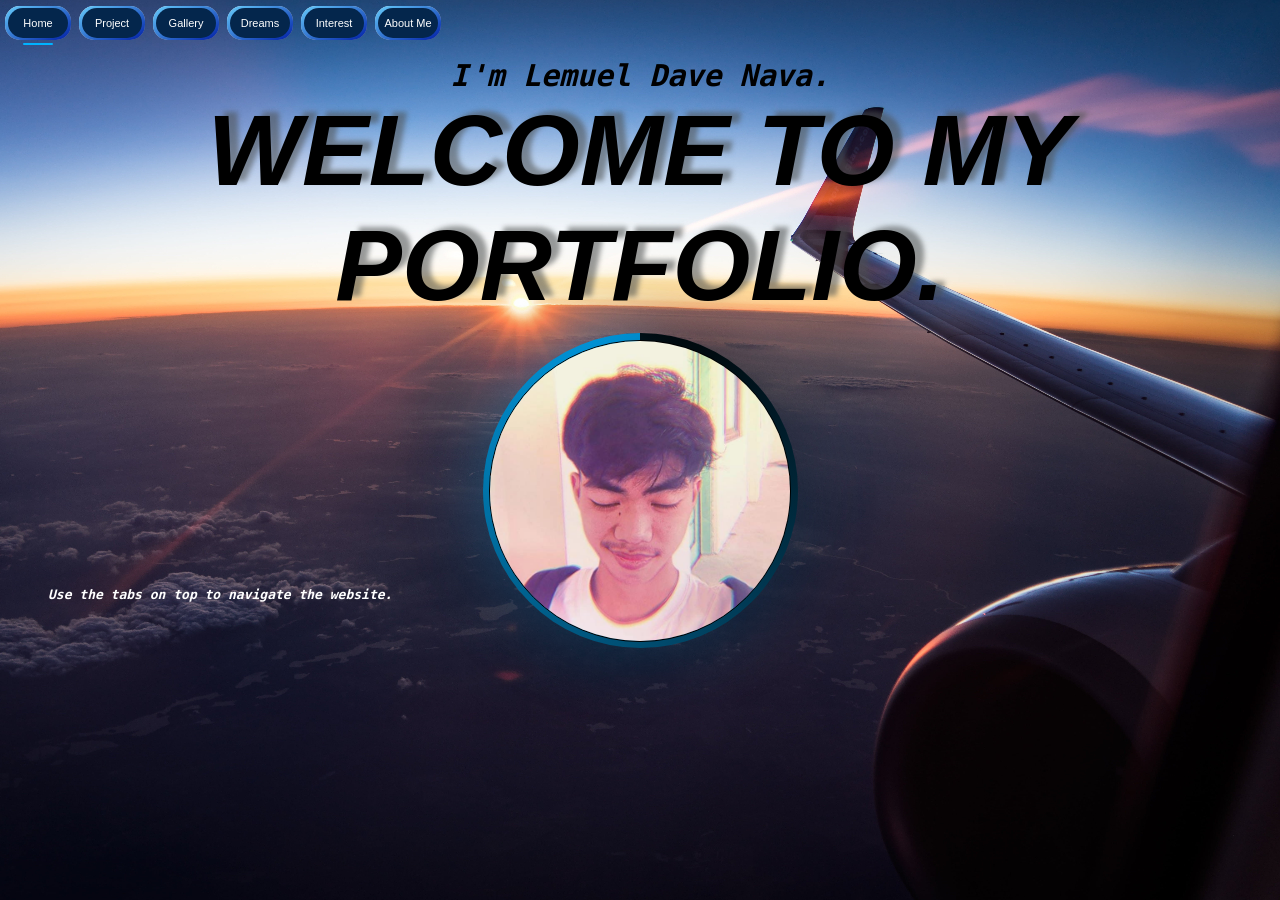
<file: index.html>
<!DOCTYPE html>
<html lang="en">
<head>
    <meta charset="UTF-8">
    <meta name="viewport" content="width=device-width, initial-scale=1.0">
    <title>lemsnv</title>
    <link rel="stylesheet" href="style.css"> 

</head>
<body> <div class="x">

   
    <button class="head" onclick = "pindot()"> <a href=""> Home </a> </button> 
    
    <script> 
    function pindot() {
        alert("You're at the Home Page.")
    }
    </script> 

    <button class="head"> <a href="TABS/Project.html"> Project  </a></button>
    <button class="head"> <a href="TABS/Gallery.html"> Gallery  </a></button>
    <button class="head"> <a href="TABS/Dreams.html"> Dreams   </a></button>
    <button class="head"> <a href="TABS/Interest.html"> Interest </a></button>
    <button class="head"> <a href="TABS/About Me.html"> About Me </a></button>
   
   
   

    <br>  

    
        
    
    <h1 class="Name"> I'm Lemuel Dave Nava.  </h1> 

    <h1 class="Name2"> WELCOME TO MY PORTFOLIO.</h1>

    
<div class="container">
 
  <div class="imgs"> <img src="images/profile.jpg" class="img"> </div> 




</div>

<br> <br> <br> <br> <br> <br> <br> <br> <br> <br> 
<h4> <blockquote> Use the tabs on top to navigate the website. </blockquote> </h4>

</div> 


</body>
</html>
</file>
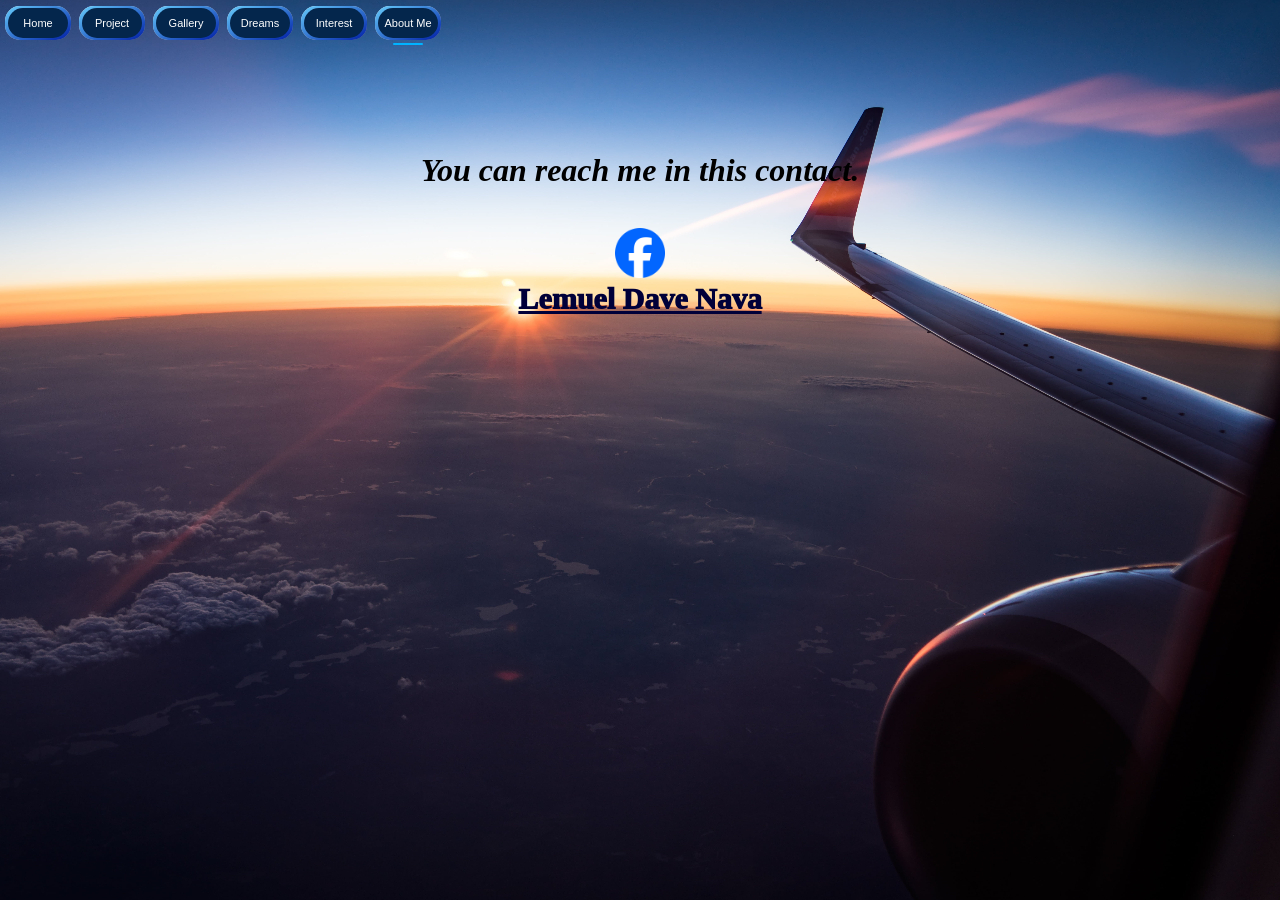
<file: TABS/About Me.html>
<!DOCTYPE html>
<html lang="en">
<head>
    <meta charset="UTF-8">
    <meta name="viewport" content="width=device-width, initial-scale=1.0">
    <title>About Me | lemsnv</title>
    <link rel="stylesheet" href="About Me.css"> 

</head>
<body> <div class="x">

   
    <button class="head"> <a href="../index.html"> Home </a> </button> 
    
    <script> 
    function pindot() {
        alert("You're at the About Me Page.")
    }
    </script> 

    <button class="head"> <a href="Project.html"> Project  </a></button>
    <button class="head"> <a href="Gallery.html"> Gallery  </a></button>
    <button class="head"> <a href="Dreams.html"> Dreams   </a></button>
    <button class="head"> <a href="Interest.html"> Interest </a></button>
    <button class="head" onclick = "pindot()"> <a href=""> About Me </a></button>
   


    <h1 class="Name"></h1> 
    <br><br><br><br>
    
    <center> 

    <h1 class="txt"> <i> You can reach me in this contact. </i></h1>

    <br> 
    <img src="../images/24.png" alt="picture"> <br>     
    
    <a href="https://www.facebook.com/lemueldave.nava" class="hatdog"> Lemuel Dave Nava</a>
    </center>



</div> 


</body>
</html>
</file>
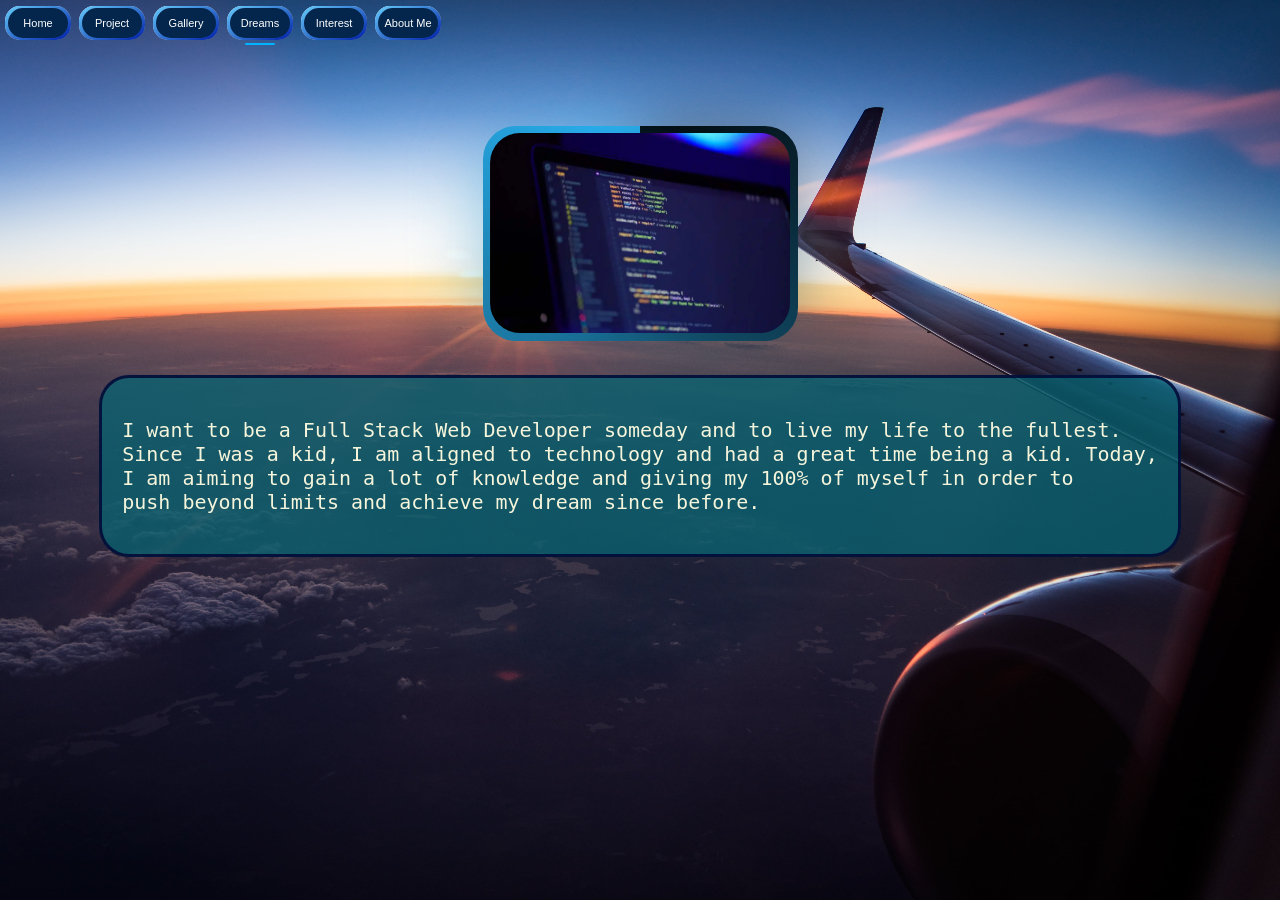
<file: TABS/Dreams.html>
<!DOCTYPE html>
<html lang="en">
<head>
    <meta charset="UTF-8">
    <meta name="viewport" content="width=device-width, initial-scale=1.0">
    <title>Dreams | lemsnv</title>
    <link rel="stylesheet" href="Dreams.css"> 

</head>
<body> <div class="x">

   
    <button class="head"> <a href="../index.html"> Home </a> </button> 
    
    <script> 
    function pindot() {
        alert("You're at the Dreams Page.")
    }
    </script> 

    <button class="head"> <a href="Project.html"> Project  </a></button>
    <button class="head"> <a href="Gallery.html"> Gallery  </a></button>
    <button class="head" onclick = "pindot()"> <a href=""> Dreams   </a></button>
    <button class="head"> <a href="Interest.html"> Interest </a></button>
    <button class="head"> <a href="About Me.html"> About Me </a></button>
   
    
<center>
    <h1 class="Name"></h1> 
    <br> <br> <br> <br>
    
<img src="../images/webdev.webp" class="pic4"> <br> <br> <br> <div class="imgs"></div>

<table> 
    <td class="dream">  <p> I want to be a Full Stack Web Developer someday and to live my life to the fullest. <br>
        Since I was a kid, I am aligned to technology and had a great time being a kid. Today, <br> I am aiming to gain a lot of knowledge and giving my 100% 
            of myself in order to <br> push beyond limits and achieve my dream since before. 
         </p> </td>
</table>



</center> 
</div> 


</body>
</html>
</file>
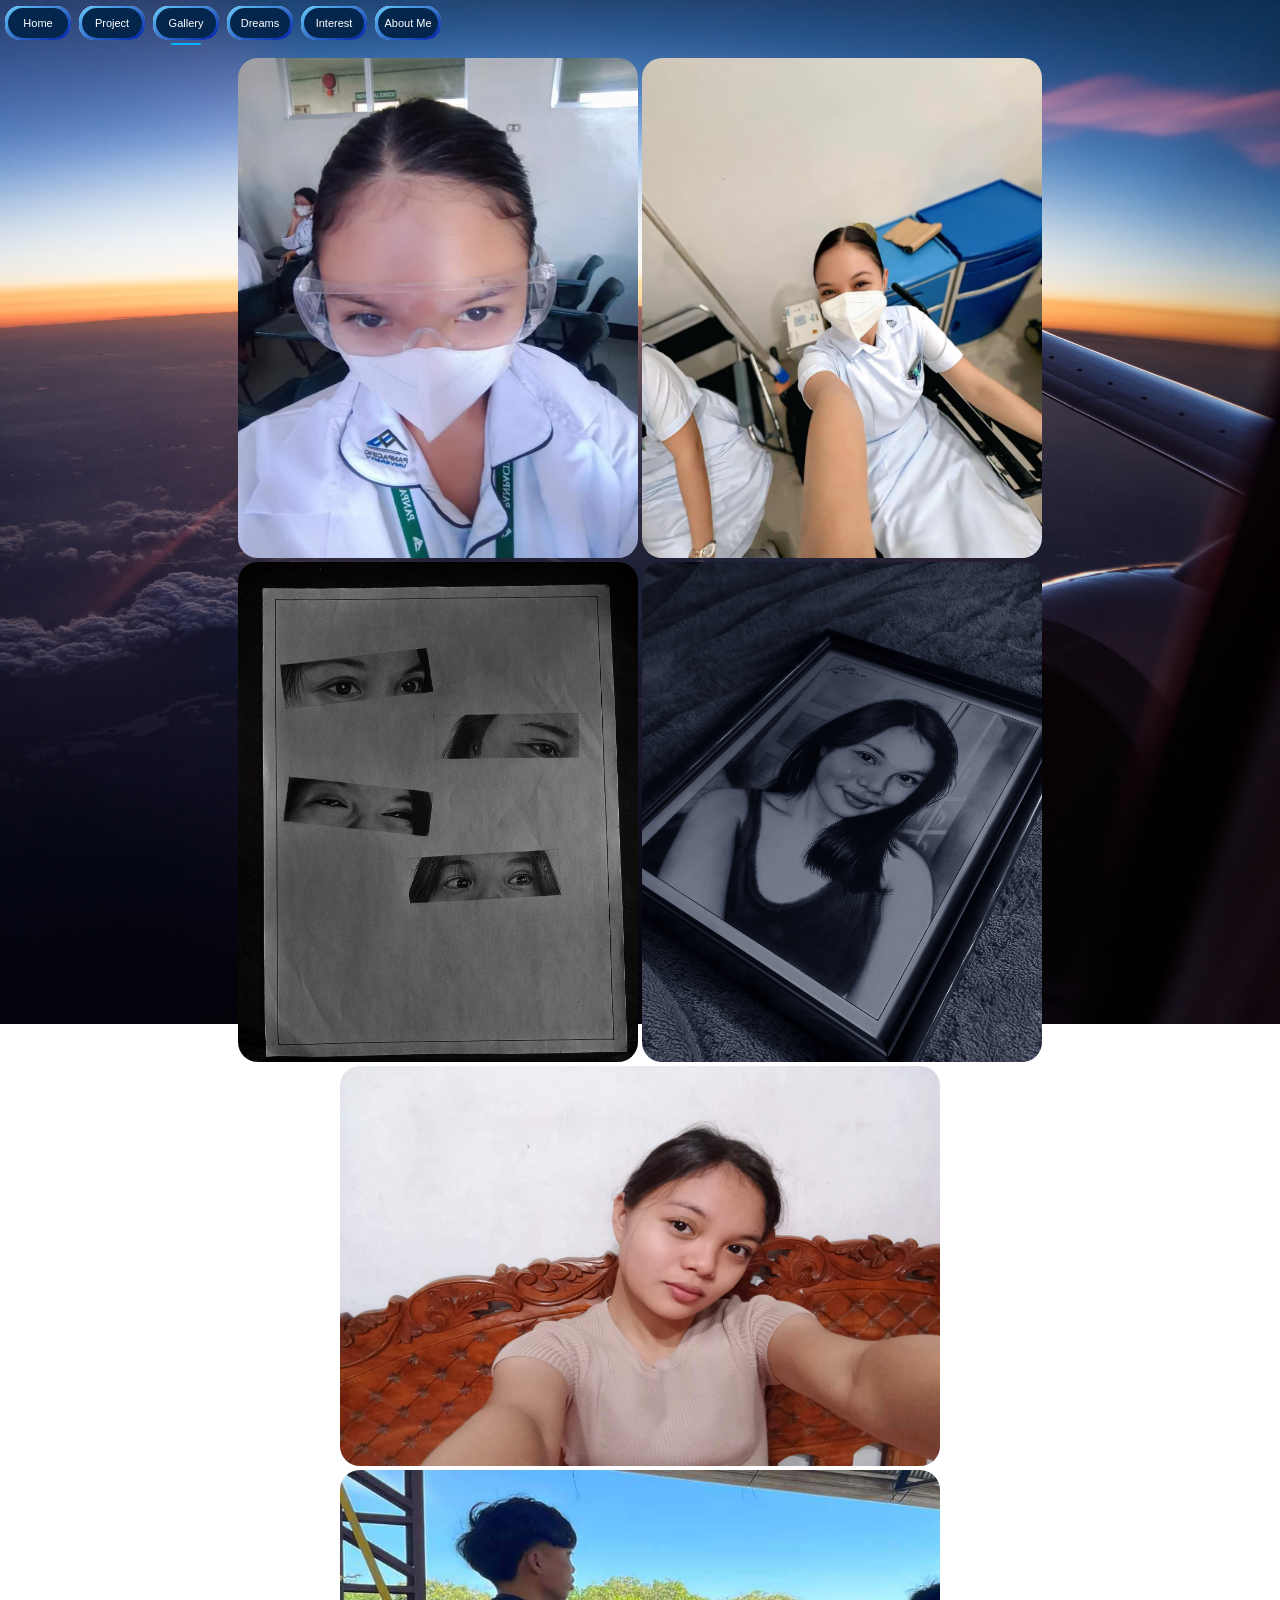
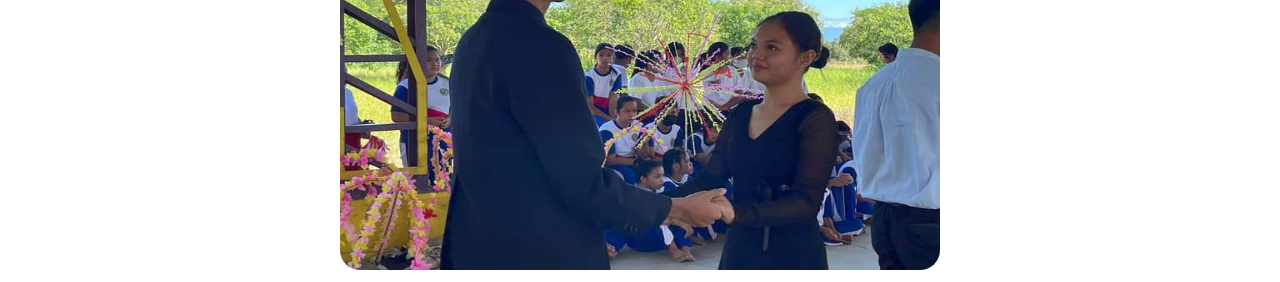
<file: TABS/Gallery.html>
<!DOCTYPE html>
<html lang="en">
<head>
    <meta charset="UTF-8">
    <meta name="viewport" content="width=device-width, initial-scale=1.0">
    <title>Gallery | lemsnv</title>
    <link rel="stylesheet" href="Gallery.css"> 

</head>
<body> <div class="x">

   
    <button class="head"> <a href="../index.html"> Home </a> </button> 
    
    <script> 
    function pindot() {
        alert("You're at the Gallery Page.")
    }
    </script> 

    <button class="head"> <a href="Project.html"> Project  </a></button>
    <button class="head" onclick = "pindot()"> <a href=""> Gallery  </a></button>
    <button class="head"> <a href="Dreams.html"> Dreams   </a></button>
    <button class="head"> <a href="Interest.html"> Interest </a></button>
    <button class="head"> <a href="About Me.html"> About Me </a></button>
   
    <br>

    <h1 class="Name"></h1> 
<center> 
    <img src="../images/gallery5.jpg" alt="Picture1" class="pic2"> 
    <img src="../images/gallery7.jpg" alt="Picture2" class="pic2"> <br>
    <img src="../images/gallery9.jpg" alt="Picture3" class="pic2"> 
    <img src="../images/1222222.jpg" alt="Picture4" class="pic2"> <br>
    <img src="../images/gallery10.jpg" alt="Picture5" class="pic3"> <br>
    <img src="../images/gallery13.jpg" alt="Picture5" class="pic3"> 
</center>





</div> 


</body>
</html>
</file>
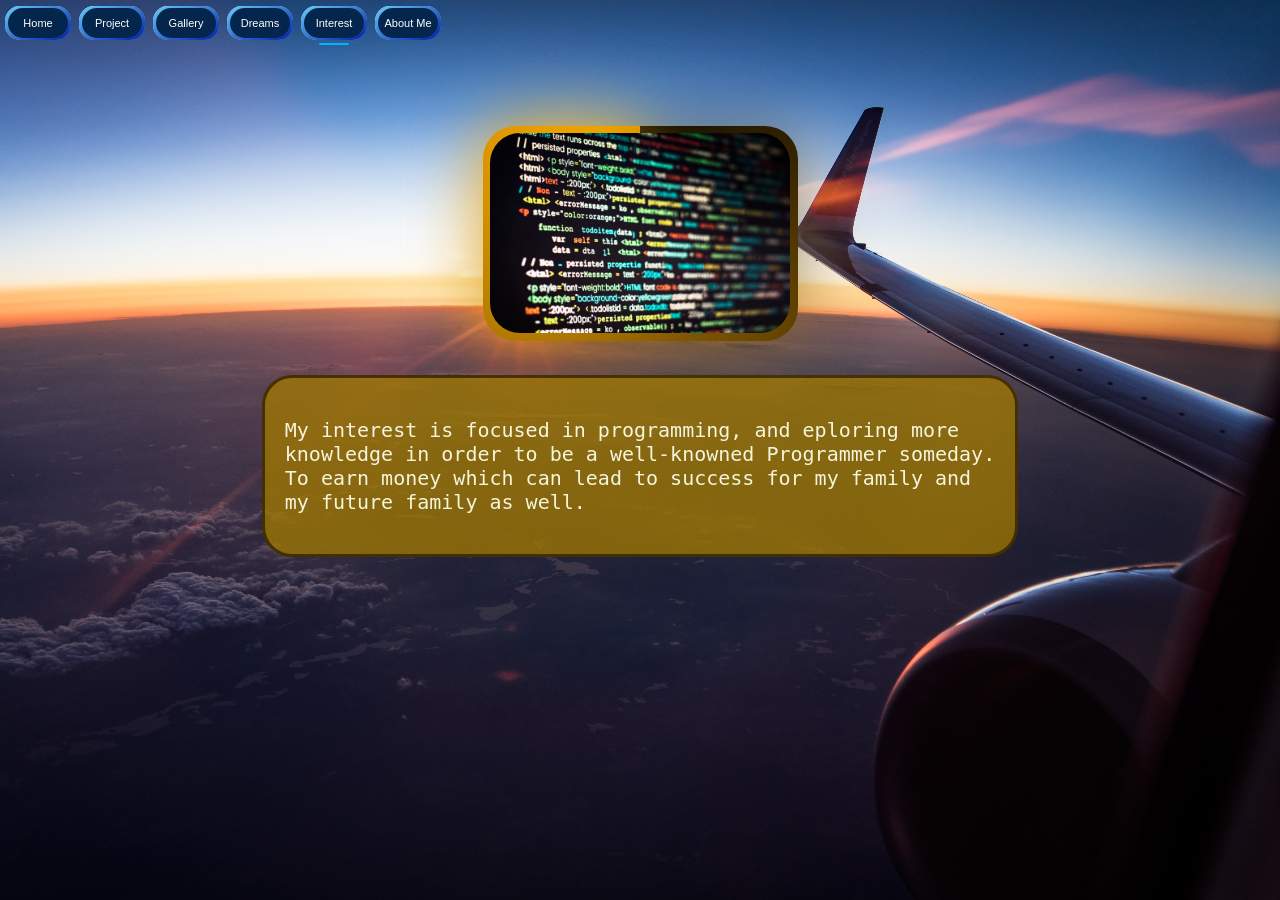
<file: TABS/Interest.html>
<!DOCTYPE html>
<html lang="en">
<head>
    <meta charset="UTF-8">
    <meta name="viewport" content="width=device-width, initial-scale=1.0">
    <title>Interest | lemsnv</title>
    <link rel="stylesheet" href="Interest.css"> 

</head>
<body> <div class="x">

   
    <button class="head"> <a href="../index.html"> Home </a> </button> 
    
    <script> 
    function pindot() {
        alert("You're at the Interest Page.")
    }
    </script> 

    <button class="head"> <a href="Project.html"> Project  </a></button>
    <button class="head"> <a href="Gallery.html"> Gallery  </a></button>
    <button class="head"> <a href="Dreams.html"> Dreams   </a></button>
    <button class="head" onclick = "pindot()"> <a href=""> Interest </a></button>
    <button class="head"> <a href="About Me.html"> About Me </a></button>
   
    <br>

    <h1 class="Name"></h1> 
    
    <br> <br> <br> <br>
    <center>
    
    <img src="../images/pic2.avif" class="pic4"> <br> <br> <br> <div class="imgs"></div>
    
    <table> 
        <td class="dream">  <p> My interest is focused in programming, and eploring more <br>
            knowledge in order to be a well-knowned Programmer someday. <br> 
            To earn money which can lead to success for my family and <br>  my future family as well.  </p> </td>
    </table>
    
    
    
    </center> 
    </div> 
    





</div> 


</body>
</html>
</file>
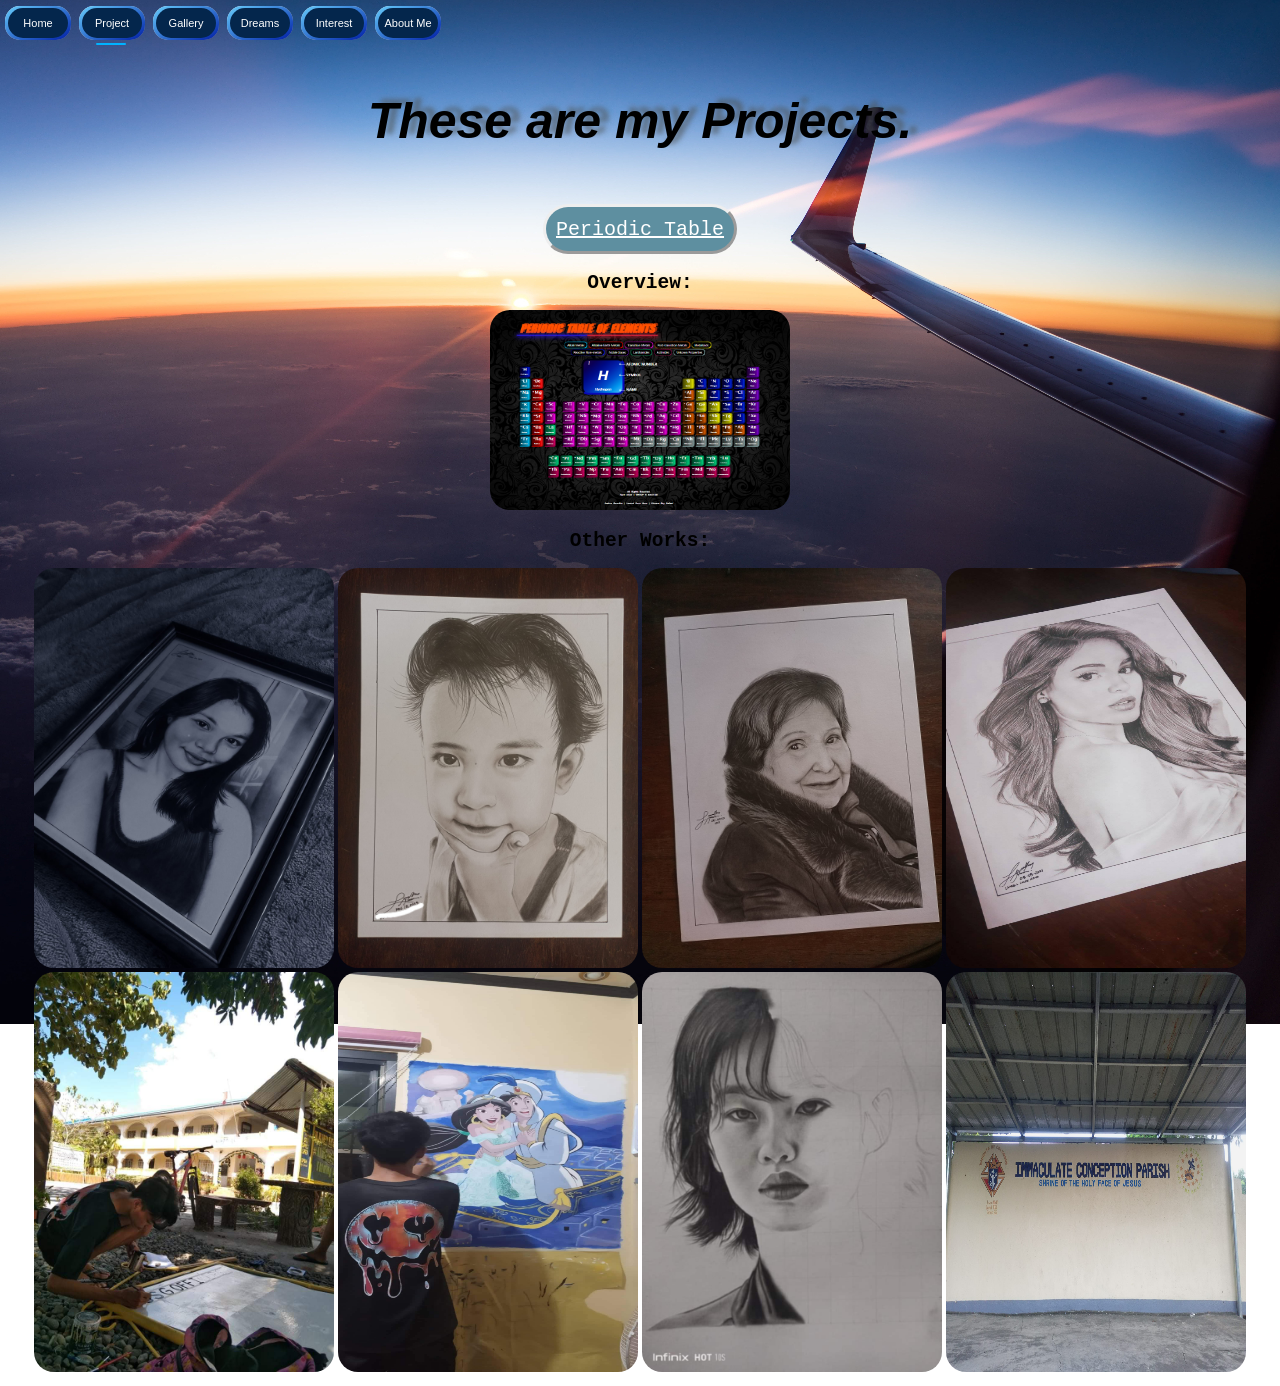
<file: TABS/Project.html>
<!DOCTYPE html>
<html lang="en">
<head>
    <meta charset="UTF-8">
    <meta name="viewport" content="width=device-width, initial-scale=1.0">
    <title>Project | lemsnv</title>
    <link rel="stylesheet" href="Project.css"> 

</head>
<body> <div class="x">

   
    <button class="head"> <a href="../index.html"> Home </a> </button> 
    
    <script> 
    function pindot() {
        alert("You're at the Project Page.")
    }
    </script> 

    <button class="head" onclick = "pindot()"> <a href=""> Project  </a></button>
    <button class="head"> <a href="Gallery.html"> Gallery  </a></button>
    <button class="head"> <a href="Dreams.html"> Dreams   </a></button>
    <button class="head"> <a href="Interest.html"> Interest </a></button>
    <button class="head"> <a href="About Me.html"> About Me </a></button>
   
    <br>

    <h1 class="Name"></h1> 
    
<br> <br> <br> 
    <h1 class="Name2"> These are my Projects.  </h1>
    <br> 
   <center> 
    
    <table>
    <td class="border">
    <a href="https://lemsnv.github.io/Lemuel-Dave-Nava/" target="_blank" class="link"> Periodic Table</a> 
    </td>       
    </table>

    <h2> Overview: </h2>

    <img src="../images/periodic.png" alt="Project" class="pic1">
   
    <h2> Other Works: </h2>
    
   

    <img src="../images/1222222.jpg" alt="Project" class="pic2"> 
    <img src="../images/4.jpg" alt="Project" class="pic2">
    <img src="../images/5.jpg" alt="Project" class="pic2">
    <img src="../images/8.jpg" alt="Project" class="pic2"> <br>

    <img src="../images/6.jpg" alt="Project" class="pic2"> 
    <img src="../images/7.jpg" alt="Project" class="pic2"> 
    <img src="../images/9.jfif" alt="Project" class="pic2"> 
    <img src="../images/2.jpg" alt="Project" class="pic2"> 



</center>



</div> 


</body>
</html>
</file>
<file: style.css>
body {
    background-image: url(images/bg_index.jpg);
    background-repeat: no-repeat;
    background-size: cover;
    background-attachment: fixed;
}

.x {
    margin: auto;
}

.container {
    margin-left: auto;
    margin-right: auto;
    position: absolute;
    left: 30%;
    right: 30%;
    margin-top: -50px;
}

.head {
    height: 30px;
    width: 60px;
    margin: 0px;
    border-radius: 15px;
    background-color: rgb(4, 38, 76);
    color: white;
    font-size: 11px;
    border: none;
    position: relative;
    justify-content: center;
    align-items: center;

    display: inline-flex;
    margin-right: 10px;
}
.head::after {
    content: '';
    background-image: linear-gradient(to bottom right, rgb(103, 205, 252), rgb(0, 30, 166));
    height: 111%;
    width: 110%;
    border-radius: 15px;
    z-index: -1;
    position: absolute;
}

.head::before {
    content: '';
    background-image: linear-gradient(to bottom right, white, gray);
    height: 111%;
    width: 110%;
    border-radius: 15px;
    z-index: -1;
    position: absolute;
}

.head:hover {
    z-index: 1;
    transition: 0.2s;
    transform: scale(1.125);

}


.Name {
    font-size: 30px;
    text-align: center;
    font-family: monospace;
    font-style: italic;
    color: rgb(0, 0, 0);
}

.Name2 {
    font-family: Arial, Helvetica, sans-serif;
    text-align: center;
    font-size: 100px;
    font-style: oblique;
    text-shadow: 9px -4px 5px #4d4f5090;
    margin-top: -20px;
}

a {
    text-decoration: none;
    color: white;
}























/* SPIN PROPERTY ----------------------------------------------------------------*/
@property --angle {
    syntax: "<angle>";
    initial-value: 0deg;
    inherits: false;
}
/* SPIN PROPERTY ----------------------------------------------------------------*/

.img {
 
    height: 300px;
    width: 300px;
    border: solid black 1px;
    border-radius: 100%;
  
 display: block;
  margin-left: auto;
  margin-right: auto; 
}

.imgs {
    margin: auto;
}

.imgs::after {

    content: '';
    inset: -5px;
    width: 315px;
    height: 315px;
    border-radius: 100%;
    position: absolute;

    background: conic-gradient(from var(--angle),  #00000073, #009ce46b);
    margin: auto;
    margin-top: -2px;
    
    z-index: -1;

    filter: blur(35px);
    opacity: 1;
    animation: spin 2s linear infinite;
    transition: all 1s linear infinite;
}
.imgs::before {
    content: "";
    inset: -5px;
    position: absolute;
    width: 315px;
    height: 315px;
    border-radius: 100%;
    background: conic-gradient(from var(--angle), #000000, #009ce4);
    margin: auto;
    margin-top:-2px;
    
    z-index: -1;

    animation: spin 2s linear infinite;
}

/*-------------------------- SPIN KEYFRAME ----------------------------------------------------------------*/

@keyframes spin {
    from {
        --angle: 0deg;
    }
    to {
        --angle: 360deg;
    }
}

/*-------------------------- SPIN KEYFRAME ----------------------------------------------------------------*/

.Name::after {
    content: "";
    background-color: rgb(0, 179, 255);
    border-radius: 10px;
    height: 2px;
    width: 30px;
    position: absolute;
    display: block;
    margin-top: -50px;
    margin-left: 14.5px;
}

h4 { 
    color: white;
    font-style: oblique;
    font-family: monospace;
}
</file>
<file: TABS/About Me.css>
body {
    background-image: url(../images/bg_index.jpg);
    background-repeat: no-repeat;
    background-size: cover;
    background-attachment: fixed;
}

.x {
    margin: auto;
}

.container {
    margin-left: auto;
    margin-right: auto;
    position: absolute;
    left: 30%;
    right: 30%;
    margin-top: -50px;
}

.head {
    height: 30px;
    width: 60px;
    margin: 0px;
    border-radius: 15px;
    background-color: rgb(4, 38, 76);
    color: white;
    font-size: 11px;
    border: none;
    position: relative;
    justify-content: center;
    align-items: center;

    display: inline-flex;
    margin-right: 10px;
}
.head::after {
    content: '';
    background-image: linear-gradient(to bottom right, rgb(103, 205, 252), rgb(0, 30, 166));
    height: 111%;
    width: 110%;
    border-radius: 15px;
    z-index: -1;
    position: absolute;
}

.head::before {
    content: '';
    background-image: linear-gradient(to bottom right, white, gray);
    height: 111%;
    width: 110%;
    border-radius: 15px;
    z-index: -1;
    position: absolute;
}

.head:hover {
    z-index: 1;
    transition: 0.2s;
    transform: scale(1.125);

}


.Name {
    font-size: 30px;
    text-align: center;
    font-family: monospace;
    font-style: italic;
    color: rgb(0, 0, 0);
}

.Name2 {
    font-family: Arial, Helvetica, sans-serif;
    text-align: center;
    font-size: 100px;
    font-style: oblique;
    text-shadow: 9px -4px 5px #4d4f5090;
    margin-top: -20px;
}

a {
    text-decoration: none;
    color: white;
}




.Name::after {
    content: "";
    background-color: rgb(0, 179, 255);
    border-radius: 10px;
    height: 2px;
    width: 30px;
    position: absolute;
    display: block;
    margin-top: -15px;
    margin-left: 385px;
}

img {
    height: 50px;
    width: 50px;
}


.hatdog {
    text-decoration: underline;
    color: rgb(0, 0, 57);
    font-size: 30px;
    font-style: bolder;
    font-weight: 1000;
}
</file>
<file: TABS/Dreams.css>
body {
    background-image: url(../images/bg_index.jpg);
    background-repeat: no-repeat;
    background-size: cover;
    background-attachment: fixed;
}

.x {
    margin: auto;
}

.container {
    margin-left: auto;
    margin-right: auto;
    position: absolute;
    left: 30%;
    right: 30%;
    margin-top: -50px;
}

.head {
    height: 30px;
    width: 60px;
    margin: 0px;
    border-radius: 15px;
    background-color: rgb(4, 38, 76);
    color: white;
    font-size: 11px;
    border: none;
    position: relative;
    justify-content: center;
    align-items: center;

    display: inline-flex;
    margin-right: 10px;
}
.head::after {
    content: '';
    background-image: linear-gradient(to bottom right, rgb(103, 205, 252), rgb(0, 30, 166));
    height: 111%;
    width: 110%;
    border-radius: 15px;
    z-index: -1;
    position: absolute;
}

.head::before {
    content: '';
    background-image: linear-gradient(to bottom right, white, gray);
    height: 111%;
    width: 110%;
    border-radius: 15px;
    z-index: -1;
    position: absolute;
}

.head:hover {
    z-index: 1;
    transition: 0.2s;
    transform: scale(1.125);

}


.Name {
    font-size: 30px;
    text-align: center;
    font-family: monospace;
    font-style: italic;
    color: rgb(0, 0, 0);
}

.Name2 {
    font-family: Arial, Helvetica, sans-serif;
    text-align: center;
    font-size: 100px;
    font-style: oblique;
    text-shadow: 9px -4px 5px #4d4f5090;
    margin-top: -20px;
}

a {
    text-decoration: none;
    color: white;
}




.Name::after {
    content: "";
    background-color: rgb(0, 179, 255);
    border-radius: 10px;
    height: 2px;
    width: 30px;
    position: absolute;
    display: block;
    margin-top: -15px;
    margin-left:237px;
}
.pic4 {
    height: 200px;
    width: 300px;
    border-radius: 30px;
    margin-top: 3px;
}

.dream { 
    border-style: outset; 
    border: solid rgba(0, 0, 49, 0.789);
    padding: 20px;
    border-radius: 30px;
    color: beige;
    font-size: 20px;
    background-color: rgba(9, 100, 114, 0.756);
    font-family: monospace;
    
}

.imgs::after {

    content: '';
    inset: -5px;
    width: 315px;
    height: 215px;
    border-radius: 33px;
    position: absolute;

    background: conic-gradient(from var(--angle),  #00000073, #1ab6ff6b);
    margin: auto;
    margin-top: 131px;
    
    z-index: -1;

    filter: blur(35px);
    opacity: 1;
    animation: spin 3s linear infinite;
    transition: all 3s linear infinite;
}
.imgs::before {
    content: "";
    inset: -5px;
    position: absolute;
    width: 315px;
    height: 215px;
    border-radius: 33px;
    background: conic-gradient(from var(--angle), #000000, #2fbdff);
    margin: auto;
    margin-top: 131px;
    
    z-index: -1;

    animation: spin 3s linear infinite;
}

/*-------------------------- SPIN KEYFRAME ----------------------------------------------------------------*/

@keyframes spin {
    from {
        --angle: 0deg;
    }
    to {
        --angle: 360deg;
    }
}


/* SPIN PROPERTY ----------------------------------------------------------------*/
@property --angle {
    syntax: "<angle>";
    initial-value: 0deg;
    inherits: false;
}
/* SPIN PROPERTY ----------------------------------------------------------------*/
</file>
<file: TABS/Gallery.css>
body {
    background-image: url(../images/bg_index.jpg);
    background-repeat: no-repeat;
    background-size: cover;
    background-attachment: fixed;
}

.x {
    margin: auto;
}

.container {
    margin-left: auto;
    margin-right: auto;
    position: absolute;
    left: 30%;
    right: 30%;
    margin-top: -50px;
}

.head {
    height: 30px;
    width: 60px;
    margin: 0px;
    border-radius: 15px;
    background-color: rgb(4, 38, 76);
    color: white;
    font-size: 11px;
    border: none;
    position: relative;
    justify-content: center;
    align-items: center;

    display: inline-flex;
    margin-right: 10px;
}
.head::after {
    content: '';
    background-image: linear-gradient(to bottom right, rgb(103, 205, 252), rgb(0, 30, 166));
    height: 111%;
    width: 110%;
    border-radius: 15px;
    z-index: -1;
    position: absolute;
}

.head::before {
    content: '';
    background-image: linear-gradient(to bottom right, white, gray);
    height: 111%;
    width: 110%;
    border-radius: 15px;
    z-index: -1;
    position: absolute;
}

.head:hover {
    z-index: 1;
    transition: 0.2s;
    transform: scale(1.125);

}


.Name {
    font-size: 30px;
    text-align: center;
    font-family: monospace;
    font-style: italic;
    color: rgb(0, 0, 0);
}

.Name2 {
    font-family: Arial, Helvetica, sans-serif;
    text-align: center;
    font-size: 100px;
    font-style: oblique;
    text-shadow: 9px -4px 5px #4d4f5090;
    margin-top: -20px;
}

a {
    text-decoration: none;
    color: white;
}




.Name::after {
    content: "";
    background-color: rgb(0, 179, 255);
    border-radius: 10px;
    height: 2px;
    width: 30px;
    position: absolute;
    display: block;
    margin-top: -15px;
    margin-left:163px;
}

.pic2 {
    height: 500px;
    width: 400px;
    border-radius: 20px;
}
.pic2:hover {
transform: scale(1.05);
transition: 0.3s;
}

.pic3 {
    height: 400px;
    width: 600px;
    border-radius: 20px;
}
.pic3:hover {
transform: scale(1.05);
transition: 0.3s;
}
</file>
<file: TABS/Interest.css>
body {
    background-image: url(../images/bg_index.jpg);
    background-repeat: no-repeat;
    background-size: cover;
    background-attachment: fixed;
}

.x {
    margin: auto;
}

.container {
    margin-left: auto;
    margin-right: auto;
    position: absolute;
    left: 30%;
    right: 30%;
    margin-top: -50px;
}

.head {
    height: 30px;
    width: 60px;
    margin: 0px;
    border-radius: 15px;
    background-color: rgb(4, 38, 76);
    color: white;
    font-size: 11px;
    border: none;
    position: relative;
    justify-content: center;
    align-items: center;

    display: inline-flex;
    margin-right: 10px;
}
.head::after {
    content: '';
    background-image: linear-gradient(to bottom right, rgb(103, 205, 252), rgb(0, 30, 166));
    height: 111%;
    width: 110%;
    border-radius: 15px;
    z-index: -1;
    position: absolute;
}

.head::before {
    content: '';
    background-image: linear-gradient(to bottom right, white, gray);
    height: 111%;
    width: 110%;
    border-radius: 15px;
    z-index: -1;
    position: absolute;
}

.head:hover {
    z-index: 1;
    transition: 0.2s;
    transform: scale(1.125);

}


.Name {
    font-size: 30px;
    text-align: center;
    font-family: monospace;
    font-style: italic;
    color: rgb(0, 0, 0);
}

.Name2 {
    font-family: Arial, Helvetica, sans-serif;
    text-align: center;
    font-size: 100px;
    font-style: oblique;
    text-shadow: 9px -4px 5px #4d4f5090;
    margin-top: -20px;
}

a {
    text-decoration: none;
    color: white;
}




.Name::after {
    content: "";
    background-color: rgb(0, 179, 255);
    border-radius: 10px;
    height: 2px;
    width: 30px;
    position: absolute;
    display: block;
    margin-top: -15px;
    margin-left: 311px;
}



.pic4 {
    height: 200px;
    width: 300px;
    border-radius: 30px;
    margin-top: 3px;
}

.dream { 
    border-style: outset; 
    border: solid rgba(49, 33, 0, 0.789);
    padding: 20px;
    border-radius: 30px;
    color: beige;
    font-size: 20px;
    background-color: rgba(162, 122, 0, 0.756);
    font-family: monospace;
    
}

.imgs::after {

    content: '';
    inset: -5px;
    width: 315px;
    height: 215px;
    border-radius: 33px;
    position: absolute;

    background: conic-gradient(from var(--angle),  #00000073, #ffaf02);
    margin: auto;
    margin-top: 131px;
    
    z-index: -1;

    filter: blur(35px);
    opacity: 1;
    animation: spin 3s linear infinite;
    transition: all 3s linear infinite;
}
.imgs::before {
    content: "";
    inset: -5px;
    position: absolute;
    width: 315px;
    height: 215px;
    border-radius: 33px;
    background: conic-gradient(from var(--angle), #000000, #ffaf02);
    margin: auto;
    margin-top: 131px;
    
    z-index: -1;

    animation: spin 3s linear infinite;
}

/*-------------------------- SPIN KEYFRAME ----------------------------------------------------------------*/

@keyframes spin {
    from {
        --angle: 0deg;
    }
    to {
        --angle: 360deg;
    }
}


/* SPIN PROPERTY ----------------------------------------------------------------*/
@property --angle {
    syntax: "<angle>";
    initial-value: 0deg;
    inherits: false;
}
/* SPIN PROPERTY ----------------------------------------------------------------*/
</file>
<file: TABS/Project.css>
body {
    background-image: url(../images/bg_index.jpg);
    background-repeat: no-repeat;
    background-size: cover;
    background-attachment: fixed;
}

.x {
    margin: auto;
}

.container {
    margin-left: auto;
    margin-right: auto;
    position: absolute;
    left: 30%;
    right: 30%;
    margin-top: -50px;
}

.head {
    height: 30px;
    width: 60px;
    margin: 0px;
    border-radius: 15px;
    background-color: rgb(4, 38, 76);
    color: white;
    font-size: 11px;
    border: none;
    position: relative;
    justify-content: center;
    align-items: center;

    display: inline-flex;
    margin-right: 10px;
}
.head::after {
    content: '';
    background-image: linear-gradient(to bottom right, rgb(103, 205, 252), rgb(0, 30, 166));
    height: 111%;
    width: 110%;
    border-radius: 15px;
    z-index: -1;
    position: absolute;
}

.head::before {
    content: '';
    background-image: linear-gradient(to bottom right, white, gray);
    height: 111%;
    width: 110%;
    border-radius: 15px;
    z-index: -1;
    position: absolute;
}

.head:hover {
    z-index: 1;
    transition: 0.2s;
    transform: scale(1.125);

}


.Name {
    font-size: 30px;
    text-align: center;
    font-family: monospace;
    font-style: italic;
    color: rgb(0, 0, 0);
}

.Name2 {
    font-family: Arial, Helvetica, sans-serif;
    text-align: center;
    font-size: 50px;
    font-style: oblique;
    text-shadow: 9px -4px 5px #4d4f5090;
    margin-top: -20px;
}

a {
    text-decoration: none;
    color: white;
}

.link {
    color: rgb(255, 255, 255);
    text-align: center;
    font-style: bolder;
    font-family: monospace;
    text-decoration: underline;
}



.Name::after {
    content: "";
    background-color: rgb(0, 179, 255);
    border-radius: 10px;
    height: 2px;
    width: 30px;
    position: absolute;
    display: block;
    margin-top: -15px;
    margin-left: 88px;
}

.border {
    border-style: outset;
    border-radius: 30px;
    font-size: 20px;
    background-color: rgb(94, 143, 160);
    padding: 10px;
}
.border:hover {
    transform: scale(1.02);
    transition: 0.3s;   
}

h2{
    font-family: monospace;
}


.pic1 {
    height: 200px;
    width: 300px;
    border-radius: 20px;
}
.pic1:hover {
transform: scale(1.05);
transition: 0.3s;
}

.pic2 {
    height: 400px;
    width: 300px;
    border-radius: 20px;
}
.pic2:hover {
transform: scale(1.05);
transition: 0.3s;
}
</file>
